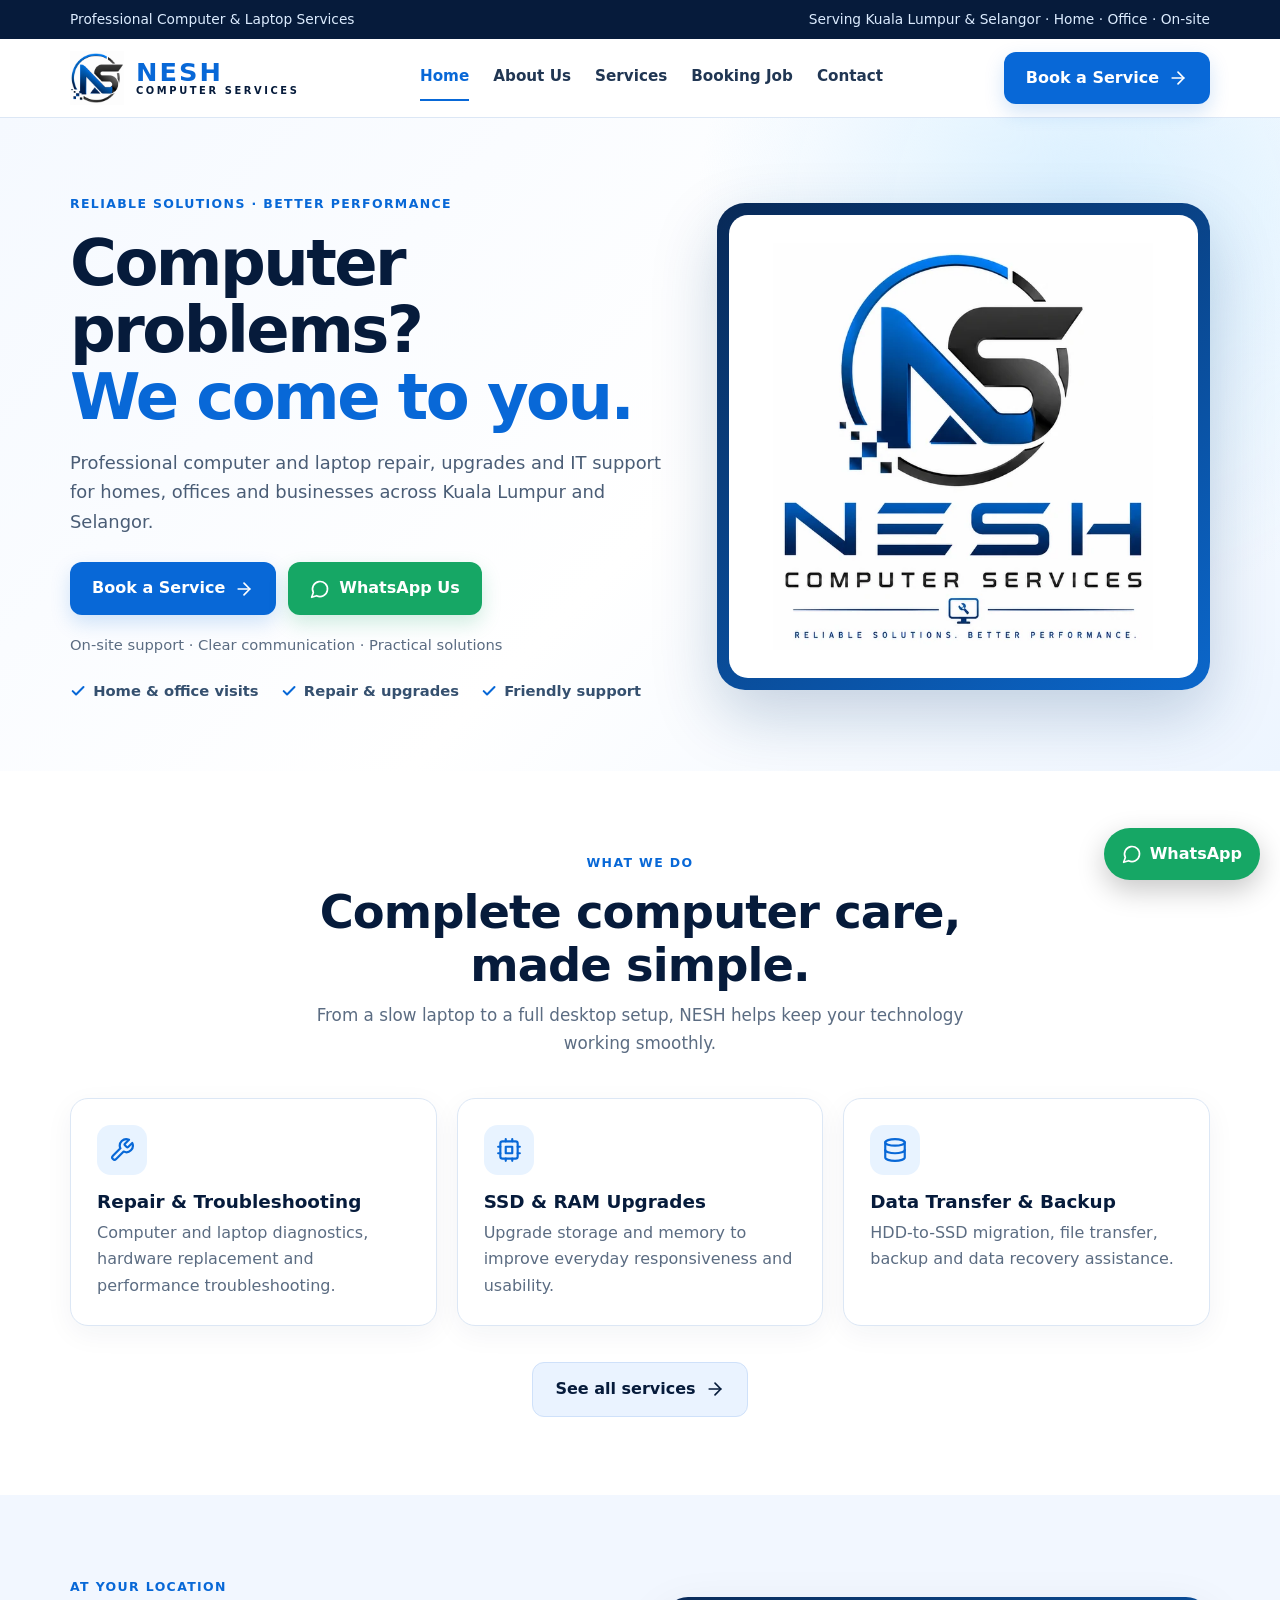
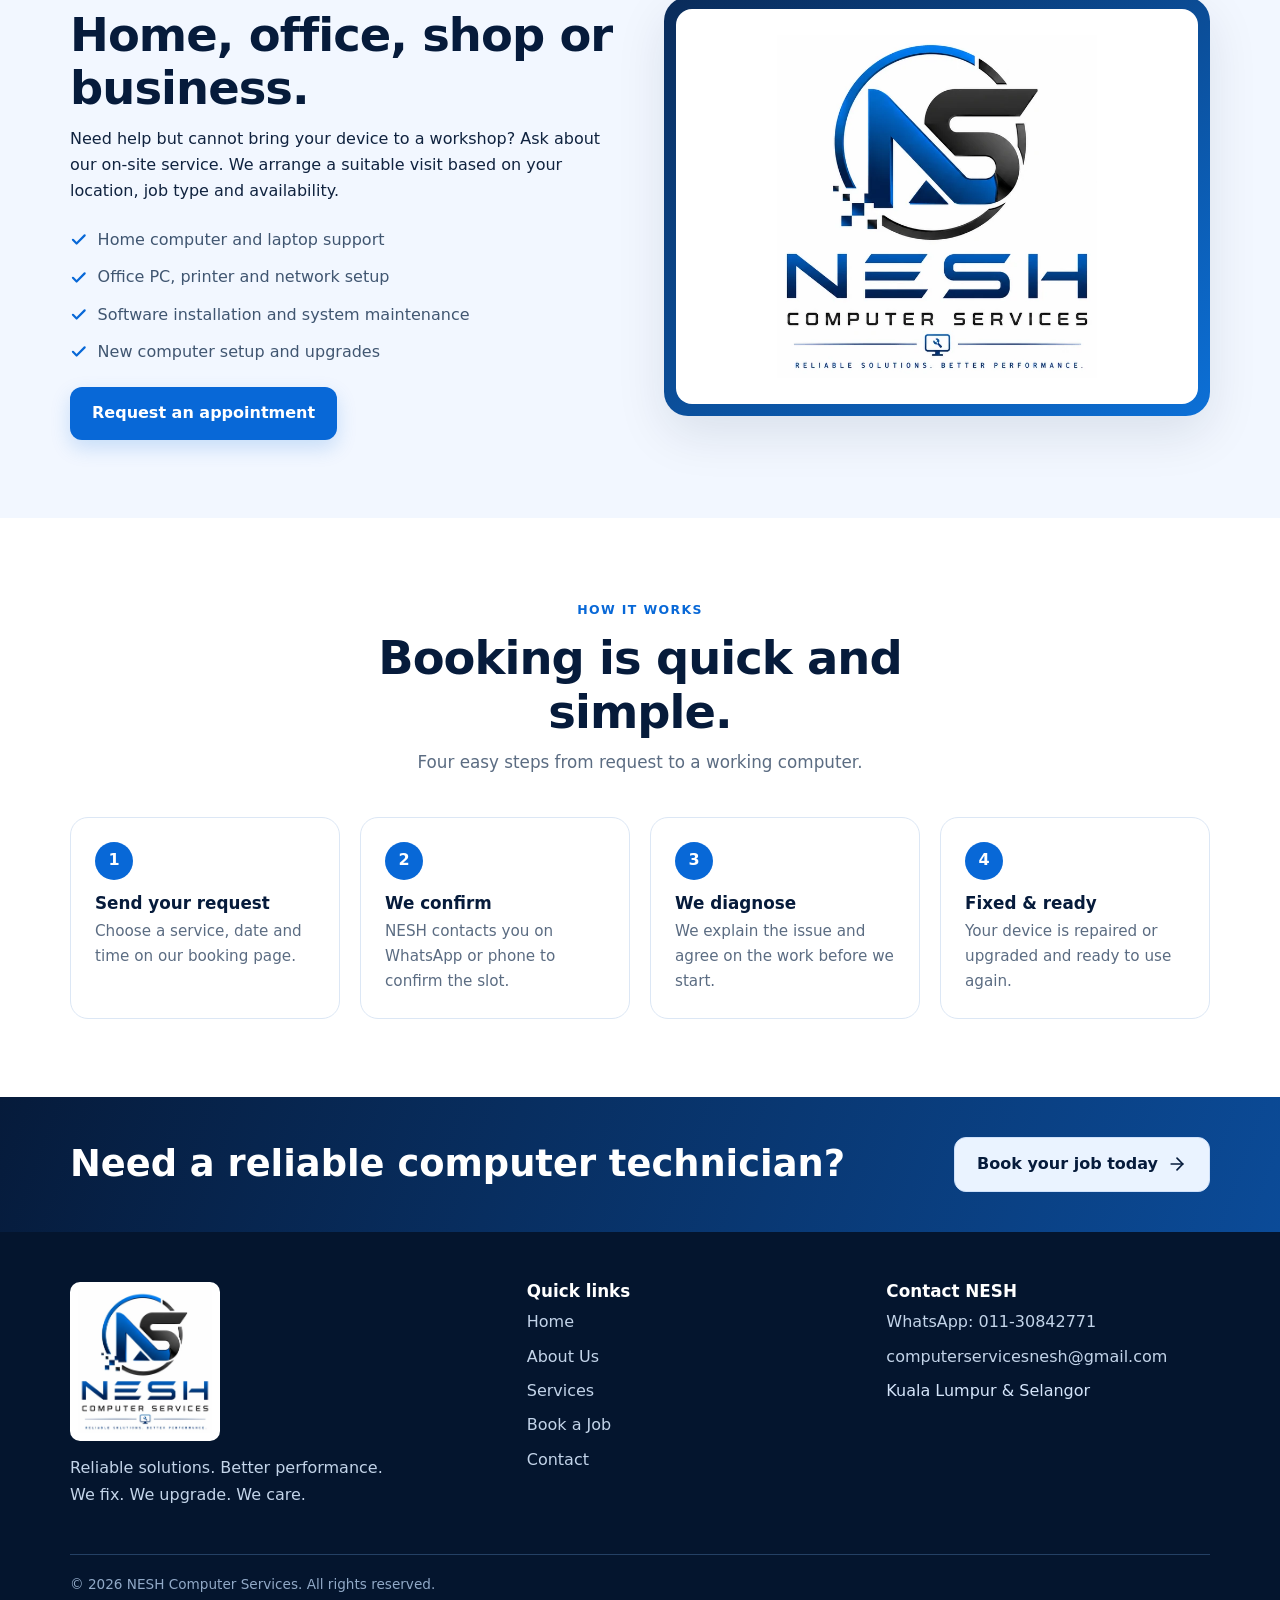
<file: index.html>
<!doctype html>
<html lang="en">
<head>
<meta charset="utf-8">
<meta name="viewport" content="width=device-width, initial-scale=1">
<title>NESH Computer Services | Computer & Laptop Repair in Kuala Lumpur & Selangor</title>
<meta name="description" content="NESH Computer Services — professional computer and laptop repair, SSD and RAM upgrades, data transfer and on-site IT support in Kuala Lumpur and Selangor.">
<meta name="theme-color" content="#061b3b">
<meta property="og:type" content="website">
<meta property="og:title" content="NESH Computer Services">
<meta property="og:description" content="Computer and laptop repair, upgrades and on-site IT support in Kuala Lumpur & Selangor.">
<link rel="icon" type="image/png" sizes="32x32" href="favicon-32.png">
<link rel="icon" type="image/png" sizes="128x128" href="favicon.png">
<link rel="apple-touch-icon" href="apple-touch-icon.png">
<link rel="stylesheet" href="styles.css">
</head>
<body>
<a class="skip" href="#main">Skip to content</a>
<div class="topbar"><div class="container"><span>Professional Computer &amp; Laptop Services</span><span>Serving Kuala Lumpur &amp; Selangor · Home · Office · On-site</span></div></div>
<header class="header"><div class="container nav">
<a class="brand" href="index.html" aria-label="NESH Computer Services — home"><img src="nesh-mark.png" alt="" width="54" height="54"><span class="brand-text"><span class="brand-name">NESH</span><span class="brand-sub">Computer Services</span></span></a>
<button class="menu-btn" type="button" aria-label="Open navigation" aria-expanded="false" aria-controls="site-nav"><svg class="i" aria-hidden="true"><use href="icons.svg#menu"/></svg></button>
<nav class="navlinks" id="site-nav" aria-label="Main navigation"><a class="active" href="index.html" aria-current="page">Home</a><a href="about.html">About Us</a><a href="services.html">Services</a><a href="booking.html">Booking Job</a><a href="contact.html">Contact</a></nav>
<a class="nav-cta" href="booking.html">Book a Service <svg class="i" aria-hidden="true"><use href="icons.svg#arrow"/></svg></a>
</div></header>

<main id="main">
<section class="hero"><div class="container hero-grid">
<div>
<span class="eyebrow">Reliable solutions · Better performance</span>
<h1>Computer problems?<br><span>We come to you.</span></h1>
<p class="lead">Professional computer and laptop repair, upgrades and IT support for homes, offices and businesses across Kuala Lumpur and Selangor.</p>
<div class="hero-actions">
<a class="btn" href="booking.html">Book a Service <svg class="i" aria-hidden="true"><use href="icons.svg#arrow"/></svg></a>
<a class="btn whatsapp" href="https://wa.me/601130842771?text=Hi%20NESH%20Computer%20Services%2C%20I%20would%20like%20to%20enquire%20about%20a%20computer%20or%20laptop%20service." target="_blank" rel="noopener"><svg class="i" aria-hidden="true"><use href="icons.svg#chat"/></svg> WhatsApp Us</a>
</div>
<p class="hero-note">On-site support · Clear communication · Practical solutions</p>
<div class="trust-row"><span><svg class="i" aria-hidden="true"><use href="icons.svg#check"/></svg>Home &amp; office visits</span><span><svg class="i" aria-hidden="true"><use href="icons.svg#check"/></svg>Repair &amp; upgrades</span><span><svg class="i" aria-hidden="true"><use href="icons.svg#check"/></svg>Friendly support</span></div>
</div>
<div class="hero-visual"><div class="logo-stage"><img src="nesh-logo.webp" alt="NESH Computer Services — Reliable solutions. Better performance." width="597" height="640"></div></div>
</div></section>

<section class="section"><div class="container">
<div class="section-head"><span class="eyebrow">What we do</span><h2>Complete computer care, made simple.</h2><p>From a slow laptop to a full desktop setup, NESH helps keep your technology working smoothly.</p></div>
<div class="cards">
<div class="card"><div class="card-icon"><svg class="i" aria-hidden="true"><use href="icons.svg#wrench"/></svg></div><h3>Repair &amp; Troubleshooting</h3><p>Computer and laptop diagnostics, hardware replacement and performance troubleshooting.</p></div>
<div class="card"><div class="card-icon"><svg class="i" aria-hidden="true"><use href="icons.svg#cpu"/></svg></div><h3>SSD &amp; RAM Upgrades</h3><p>Upgrade storage and memory to improve everyday responsiveness and usability.</p></div>
<div class="card"><div class="card-icon"><svg class="i" aria-hidden="true"><use href="icons.svg#database"/></svg></div><h3>Data Transfer &amp; Backup</h3><p>HDD-to-SSD migration, file transfer, backup and data recovery assistance.</p></div>
</div>
<div class="center"><a class="btn secondary" href="services.html">See all services <svg class="i" aria-hidden="true"><use href="icons.svg#arrow"/></svg></a></div>
</div></section>

<section class="section soft"><div class="container split">
<div>
<span class="eyebrow">At your location</span>
<h2>Home, office, shop or business.</h2>
<p>Need help but cannot bring your device to a workshop? Ask about our on-site service. We arrange a suitable visit based on your location, job type and availability.</p>
<ul class="feature-list">
<li><svg class="i" aria-hidden="true"><use href="icons.svg#check"/></svg>Home computer and laptop support</li>
<li><svg class="i" aria-hidden="true"><use href="icons.svg#check"/></svg>Office PC, printer and network setup</li>
<li><svg class="i" aria-hidden="true"><use href="icons.svg#check"/></svg>Software installation and system maintenance</li>
<li><svg class="i" aria-hidden="true"><use href="icons.svg#check"/></svg>New computer setup and upgrades</li>
</ul>
<a class="btn" href="booking.html">Request an appointment</a>
</div>
<div class="photo-panel"><div class="logo-stage"><img src="nesh-logo.webp" alt="NESH Computer Services brand" width="597" height="640" loading="lazy"></div></div>
</div></section>

<section class="section"><div class="container">
<div class="section-head"><span class="eyebrow">How it works</span><h2>Booking is quick and simple.</h2><p>Four easy steps from request to a working computer.</p></div>
<div class="steps">
<div class="step"><h3>Send your request</h3><p>Choose a service, date and time on our booking page.</p></div>
<div class="step"><h3>We confirm</h3><p>NESH contacts you on WhatsApp or phone to confirm the slot.</p></div>
<div class="step"><h3>We diagnose</h3><p>We explain the issue and agree on the work before we start.</p></div>
<div class="step"><h3>Fixed &amp; ready</h3><p>Your device is repaired or upgraded and ready to use again.</p></div>
</div>
</div></section>

<section class="band"><div class="container band-inner"><h2>Need a reliable computer technician?</h2><a class="btn secondary" href="booking.html">Book your job today <svg class="i" aria-hidden="true"><use href="icons.svg#arrow"/></svg></a></div></section>
</main>

<footer class="footer"><div class="container"><div class="footer-grid">
<div><img class="footer-logo" src="nesh-logo.webp" alt="NESH Computer Services" width="150" height="161" loading="lazy"><p>Reliable solutions. Better performance.<br>We fix. We upgrade. We care.</p></div>
<div><h3>Quick links</h3><div class="footer-links"><a href="index.html">Home</a><a href="about.html">About Us</a><a href="services.html">Services</a><a href="booking.html">Book a Job</a><a href="contact.html">Contact</a></div></div>
<div><h3>Contact NESH</h3><div class="footer-links"><a href="https://wa.me/601130842771" target="_blank" rel="noopener">WhatsApp: 011-30842771</a><a href="mailto:computerservicesnesh@gmail.com">computerservicesnesh@gmail.com</a><span>Kuala Lumpur &amp; Selangor</span></div></div>
</div><div class="copyright">© <span id="year">2026</span> NESH Computer Services. All rights reserved.</div></div></footer>
<a class="whatsapp-float" href="https://wa.me/601130842771?text=Hi%20NESH%20Computer%20Services" target="_blank" rel="noopener" aria-label="Chat with NESH on WhatsApp"><svg class="i" aria-hidden="true"><use href="icons.svg#chat"/></svg> WhatsApp</a>
<script src="script.js" defer></script>
</body>
</html>
</file>
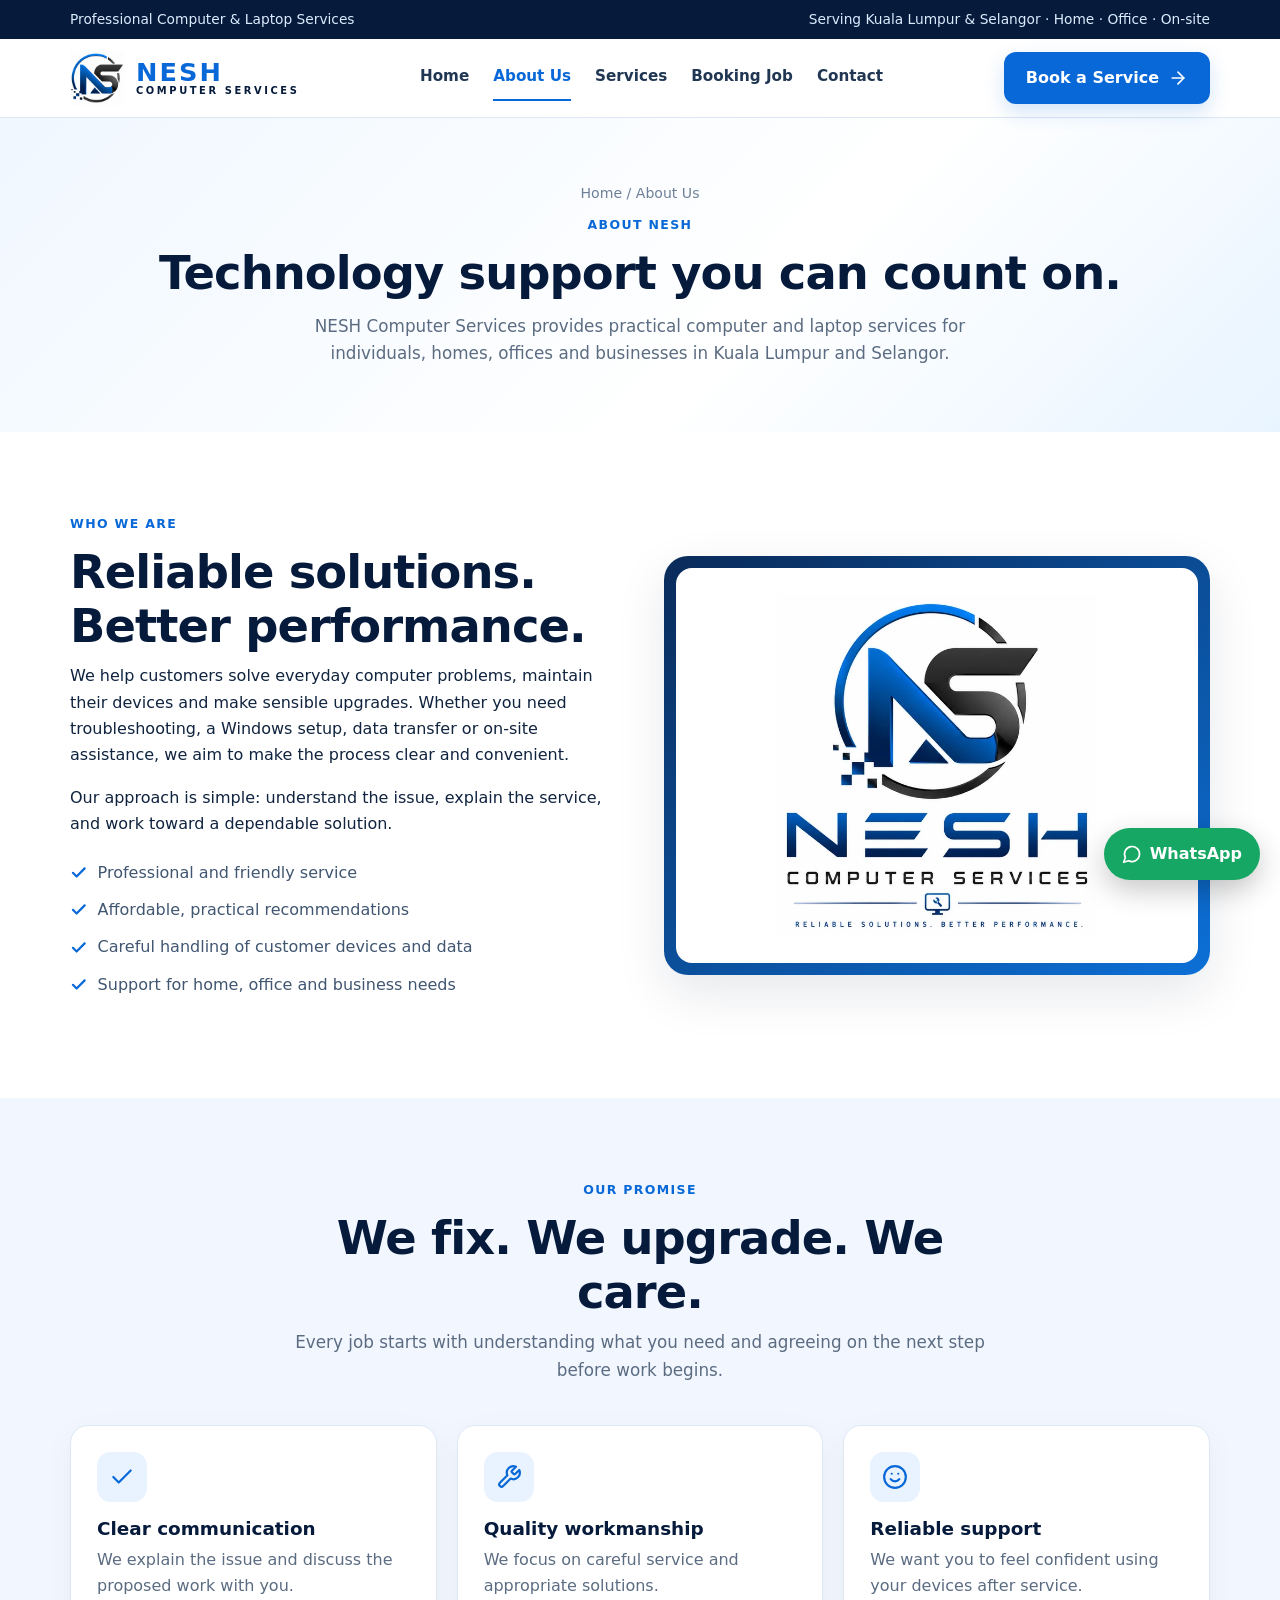
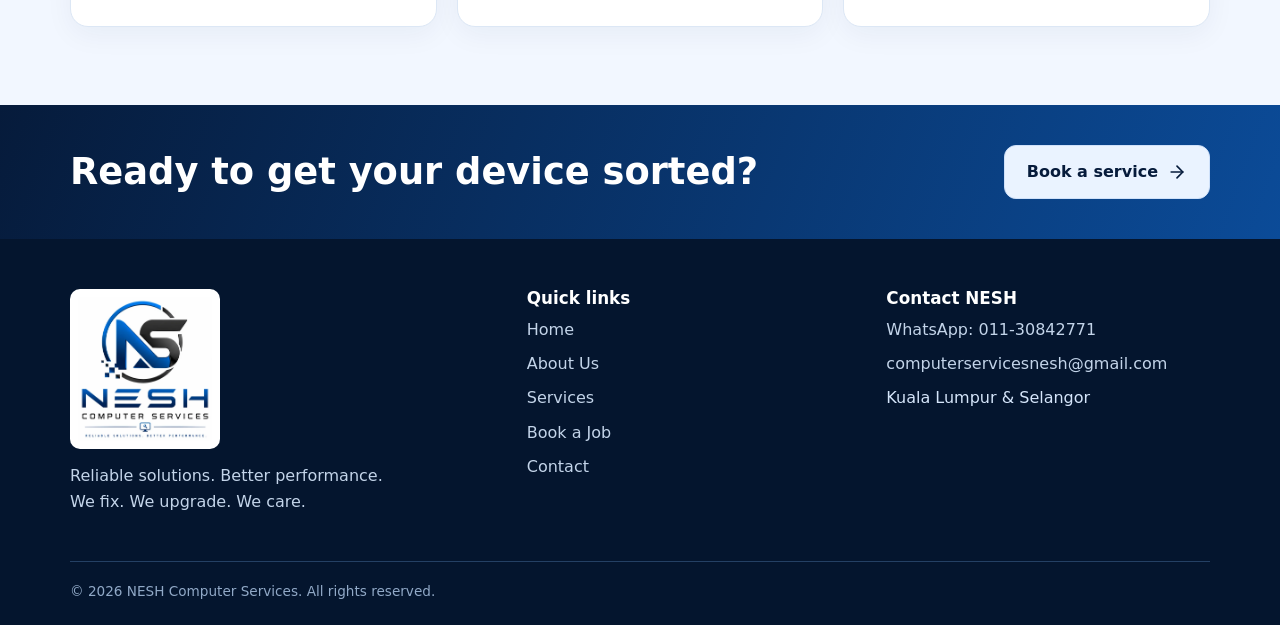
<file: about.html>
<!doctype html>
<html lang="en">
<head>
<meta charset="utf-8">
<meta name="viewport" content="width=device-width, initial-scale=1">
<title>About Us | NESH Computer Services</title>
<meta name="description" content="About NESH Computer Services — practical computer and laptop services for homes, offices and businesses in Kuala Lumpur and Selangor.">
<meta name="theme-color" content="#061b3b">
<meta property="og:type" content="website">
<meta property="og:title" content="About Us | NESH Computer Services">
<meta property="og:description" content="Reliable solutions. Better performance. We fix. We upgrade. We care.">
<link rel="icon" type="image/png" sizes="32x32" href="favicon-32.png">
<link rel="icon" type="image/png" sizes="128x128" href="favicon.png">
<link rel="apple-touch-icon" href="apple-touch-icon.png">
<link rel="stylesheet" href="styles.css">
</head>
<body>
<a class="skip" href="#main">Skip to content</a>
<div class="topbar"><div class="container"><span>Professional Computer &amp; Laptop Services</span><span>Serving Kuala Lumpur &amp; Selangor · Home · Office · On-site</span></div></div>
<header class="header"><div class="container nav">
<a class="brand" href="index.html" aria-label="NESH Computer Services — home"><img src="nesh-mark.png" alt="" width="54" height="54"><span class="brand-text"><span class="brand-name">NESH</span><span class="brand-sub">Computer Services</span></span></a>
<button class="menu-btn" type="button" aria-label="Open navigation" aria-expanded="false" aria-controls="site-nav"><svg class="i" aria-hidden="true"><use href="icons.svg#menu"/></svg></button>
<nav class="navlinks" id="site-nav" aria-label="Main navigation"><a href="index.html">Home</a><a class="active" href="about.html" aria-current="page">About Us</a><a href="services.html">Services</a><a href="booking.html">Booking Job</a><a href="contact.html">Contact</a></nav>
<a class="nav-cta" href="booking.html">Book a Service <svg class="i" aria-hidden="true"><use href="icons.svg#arrow"/></svg></a>
</div></header>

<main id="main">
<section class="page-hero"><div class="container"><div class="breadcrumbs"><a href="index.html">Home</a> / About Us</div><span class="eyebrow">About NESH</span><h1>Technology support you can count on.</h1><p>NESH Computer Services provides practical computer and laptop services for individuals, homes, offices and businesses in Kuala Lumpur and Selangor.</p></div></section>

<section class="section"><div class="container split">
<div>
<span class="eyebrow">Who we are</span>
<h2>Reliable solutions. Better performance.</h2>
<p>We help customers solve everyday computer problems, maintain their devices and make sensible upgrades. Whether you need troubleshooting, a Windows setup, data transfer or on-site assistance, we aim to make the process clear and convenient.</p>
<p>Our approach is simple: understand the issue, explain the service, and work toward a dependable solution.</p>
<ul class="feature-list">
<li><svg class="i" aria-hidden="true"><use href="icons.svg#check"/></svg>Professional and friendly service</li>
<li><svg class="i" aria-hidden="true"><use href="icons.svg#check"/></svg>Affordable, practical recommendations</li>
<li><svg class="i" aria-hidden="true"><use href="icons.svg#check"/></svg>Careful handling of customer devices and data</li>
<li><svg class="i" aria-hidden="true"><use href="icons.svg#check"/></svg>Support for home, office and business needs</li>
</ul>
</div>
<div class="photo-panel"><div class="logo-stage"><img src="nesh-logo.webp" alt="NESH Computer Services logo" width="597" height="640"></div></div>
</div></section>

<section class="section soft"><div class="container">
<div class="section-head"><span class="eyebrow">Our promise</span><h2>We fix. We upgrade. We care.</h2><p>Every job starts with understanding what you need and agreeing on the next step before work begins.</p></div>
<div class="cards">
<div class="card"><div class="card-icon"><svg class="i" aria-hidden="true"><use href="icons.svg#check"/></svg></div><h3>Clear communication</h3><p>We explain the issue and discuss the proposed work with you.</p></div>
<div class="card"><div class="card-icon"><svg class="i" aria-hidden="true"><use href="icons.svg#wrench"/></svg></div><h3>Quality workmanship</h3><p>We focus on careful service and appropriate solutions.</p></div>
<div class="card"><div class="card-icon"><svg class="i" aria-hidden="true"><use href="icons.svg#smile"/></svg></div><h3>Reliable support</h3><p>We want you to feel confident using your devices after service.</p></div>
</div>
</div></section>

<section class="band"><div class="container band-inner"><h2>Ready to get your device sorted?</h2><a class="btn secondary" href="booking.html">Book a service <svg class="i" aria-hidden="true"><use href="icons.svg#arrow"/></svg></a></div></section>
</main>

<footer class="footer"><div class="container"><div class="footer-grid">
<div><img class="footer-logo" src="nesh-logo.webp" alt="NESH Computer Services" width="150" height="161" loading="lazy"><p>Reliable solutions. Better performance.<br>We fix. We upgrade. We care.</p></div>
<div><h3>Quick links</h3><div class="footer-links"><a href="index.html">Home</a><a href="about.html">About Us</a><a href="services.html">Services</a><a href="booking.html">Book a Job</a><a href="contact.html">Contact</a></div></div>
<div><h3>Contact NESH</h3><div class="footer-links"><a href="https://wa.me/601130842771" target="_blank" rel="noopener">WhatsApp: 011-30842771</a><a href="mailto:computerservicesnesh@gmail.com">computerservicesnesh@gmail.com</a><span>Kuala Lumpur &amp; Selangor</span></div></div>
</div><div class="copyright">© <span id="year">2026</span> NESH Computer Services. All rights reserved.</div></div></footer>
<a class="whatsapp-float" href="https://wa.me/601130842771?text=Hi%20NESH%20Computer%20Services" target="_blank" rel="noopener" aria-label="Chat with NESH on WhatsApp"><svg class="i" aria-hidden="true"><use href="icons.svg#chat"/></svg> WhatsApp</a>
<script src="script.js" defer></script>
</body>
</html>
</file>
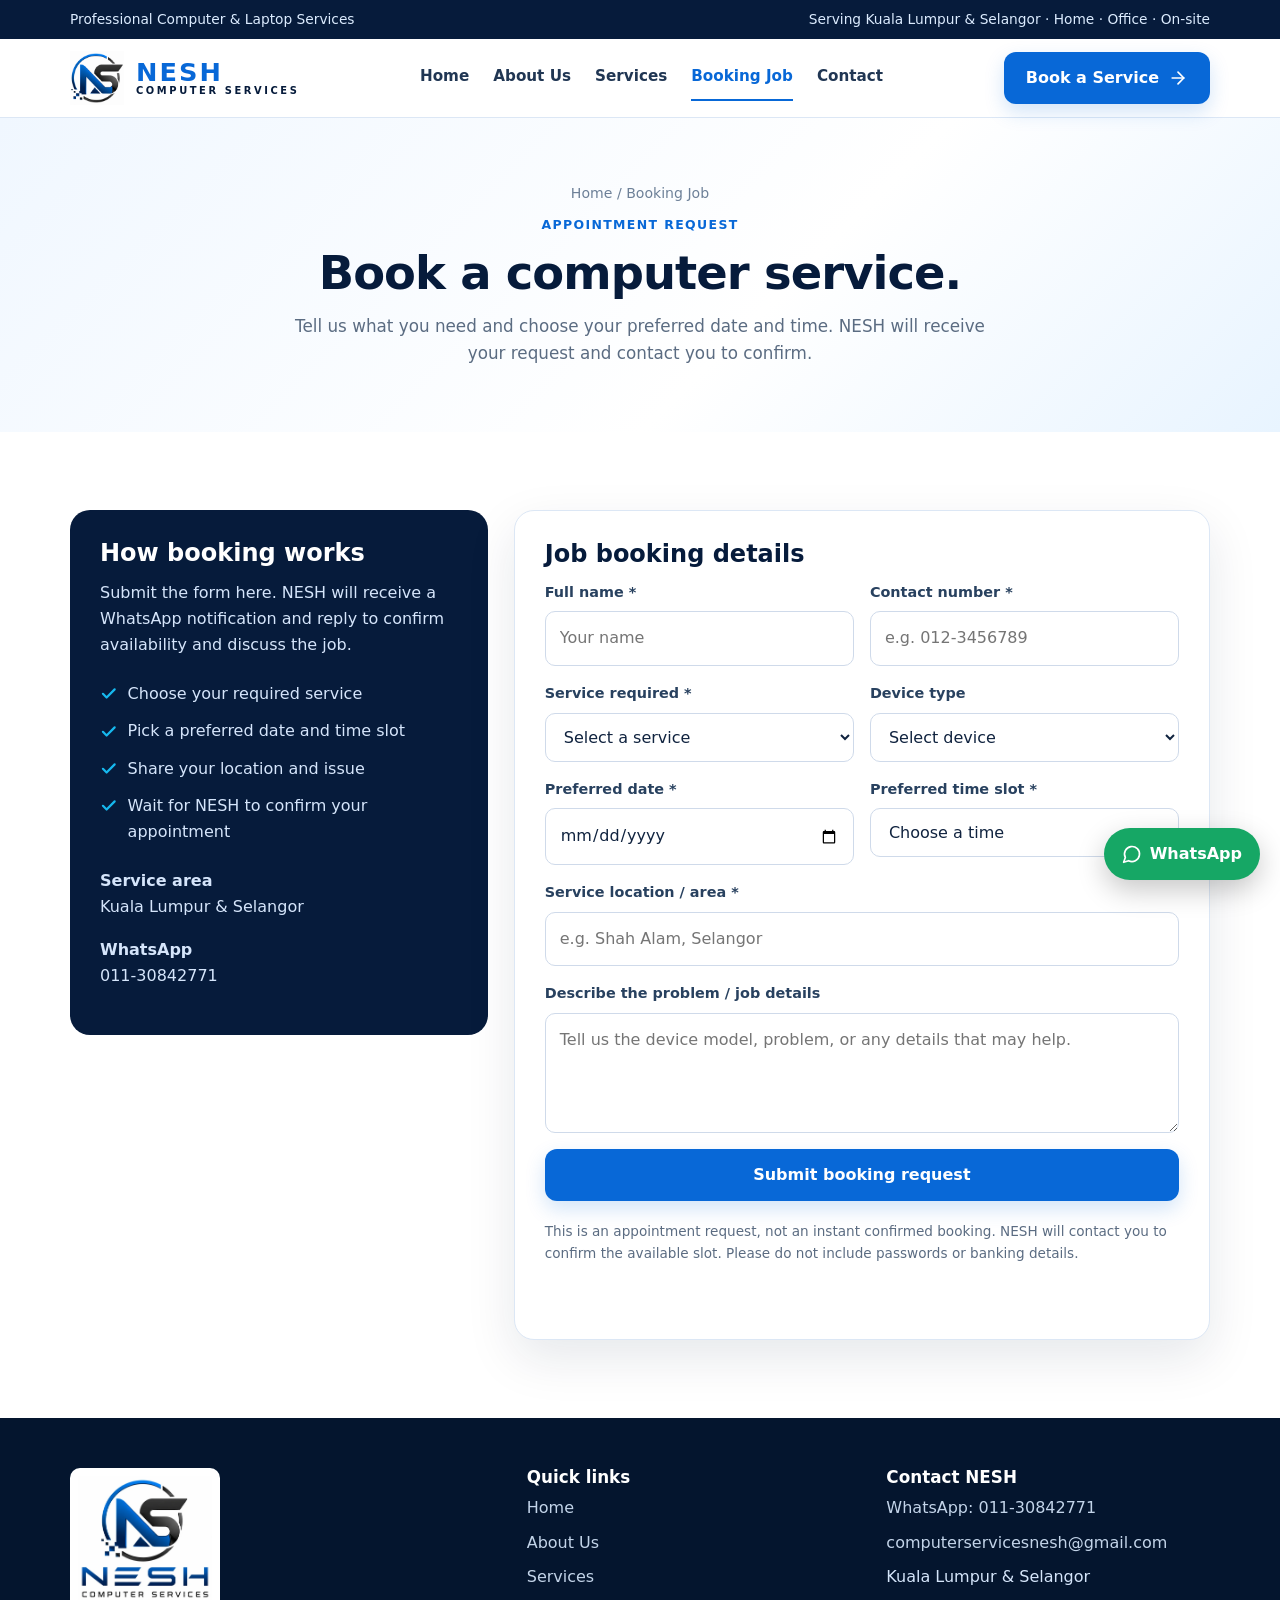
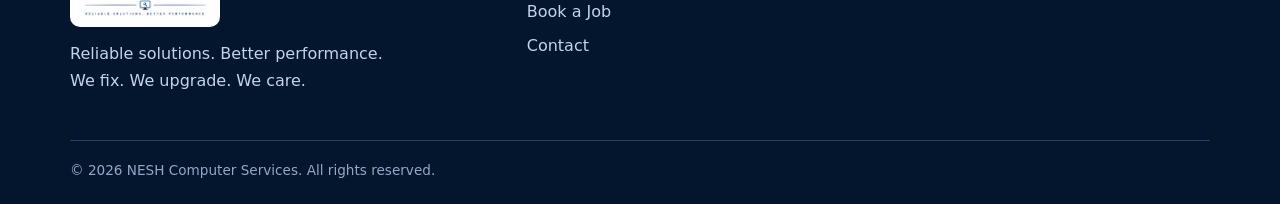
<file: booking.html>
<!doctype html>
<html lang="en">
<head>
<meta charset="utf-8">
<meta name="viewport" content="width=device-width, initial-scale=1">
<title>Booking Job | NESH Computer Services</title>
<meta name="description" content="Request a computer or laptop service with NESH Computer Services. Choose your service, preferred date and time, and we will contact you to confirm.">
<meta name="theme-color" content="#061b3b">
<meta property="og:type" content="website">
<meta property="og:title" content="Book a Service | NESH Computer Services">
<meta property="og:description" content="Request an appointment for computer repair, upgrades or on-site IT support.">
<link rel="icon" type="image/png" sizes="32x32" href="favicon-32.png">
<link rel="icon" type="image/png" sizes="128x128" href="favicon.png">
<link rel="apple-touch-icon" href="apple-touch-icon.png">
<link rel="stylesheet" href="styles.css">
</head>
<body>
<a class="skip" href="#main">Skip to content</a>
<div class="topbar"><div class="container"><span>Professional Computer &amp; Laptop Services</span><span>Serving Kuala Lumpur &amp; Selangor · Home · Office · On-site</span></div></div>
<header class="header"><div class="container nav">
<a class="brand" href="index.html" aria-label="NESH Computer Services — home"><img src="nesh-mark.png" alt="" width="54" height="54"><span class="brand-text"><span class="brand-name">NESH</span><span class="brand-sub">Computer Services</span></span></a>
<button class="menu-btn" type="button" aria-label="Open navigation" aria-expanded="false" aria-controls="site-nav"><svg class="i" aria-hidden="true"><use href="icons.svg#menu"/></svg></button>
<nav class="navlinks" id="site-nav" aria-label="Main navigation"><a href="index.html">Home</a><a href="about.html">About Us</a><a href="services.html">Services</a><a class="active" href="booking.html" aria-current="page">Booking Job</a><a href="contact.html">Contact</a></nav>
<a class="nav-cta" href="booking.html">Book a Service <svg class="i" aria-hidden="true"><use href="icons.svg#arrow"/></svg></a>
</div></header>

<main id="main">
<section class="page-hero"><div class="container"><div class="breadcrumbs"><a href="index.html">Home</a> / Booking Job</div><span class="eyebrow">Appointment request</span><h1>Book a computer service.</h1><p>Tell us what you need and choose your preferred date and time. NESH will receive your request and contact you to confirm.</p></div></section>

<section class="section"><div class="container form-wrap">
<aside class="info-panel">
<h2>How booking works</h2>
<p>Submit the form here. NESH will receive a WhatsApp notification and reply to confirm availability and discuss the job.</p>
<ul class="feature-list">
<li><svg class="i" aria-hidden="true"><use href="icons.svg#check"/></svg>Choose your required service</li>
<li><svg class="i" aria-hidden="true"><use href="icons.svg#check"/></svg>Pick a preferred date and time slot</li>
<li><svg class="i" aria-hidden="true"><use href="icons.svg#check"/></svg>Share your location and issue</li>
<li><svg class="i" aria-hidden="true"><use href="icons.svg#check"/></svg>Wait for NESH to confirm your appointment</li>
</ul>
<p><strong>Service area</strong><br>Kuala Lumpur &amp; Selangor</p>
<p><strong>WhatsApp</strong><br>011-30842771</p>
</aside>

<div class="form-card">
<h2>Job booking details</h2>
<form id="booking-form">
<div class="form-grid">
<div class="field"><label for="name">Full name *</label><input id="name" name="name" maxlength="80" required autocomplete="name" placeholder="Your name"></div>
<div class="field"><label for="phone">Contact number *</label><input id="phone" name="phone" type="tel" inputmode="tel" maxlength="30" required autocomplete="tel" placeholder="e.g. 012-3456789"></div>
<div class="field"><label for="service">Service required *</label>
<select id="service" name="service" required>
<option value="">Select a service</option>
<option>Computer / Laptop Repair</option>
<option>HDD to SSD Data Transfer</option>
<option>SSD / RAM Upgrade</option>
<option>Windows / Software Installation</option>
<option>Virus / Malware Removal</option>
<option>PC Cleaning / Maintenance</option>
<option>Wi-Fi / Network Setup</option>
<option>Printer Setup</option>
<option>Data Backup / Recovery</option>
<option>Custom PC Build</option>
<option>On-site IT Support</option>
<option>Other / Not sure</option>
</select></div>
<div class="field"><label for="device">Device type</label>
<select id="device" name="device">
<option value="">Select device</option>
<option>Laptop</option>
<option>Desktop PC</option>
<option>Printer / Network</option>
<option>Other</option>
</select></div>
<div class="field"><label for="booking-date">Preferred date *</label><input id="booking-date" name="date" type="date" required></div>
<div class="field"><label for="slot">Preferred time slot *</label>
<select id="slot" name="slot" required>
<option value="">Choose a time</option>
<option>9:00 AM – 11:00 AM</option>
<option>11:00 AM – 1:00 PM</option>
<option>1:00 PM – 3:00 PM</option>
<option>3:00 PM – 5:00 PM</option>
<option>5:00 PM – 7:00 PM</option>
</select></div>
<div class="field full"><label for="location">Service location / area *</label><input id="location" name="location" maxlength="100" required placeholder="e.g. Shah Alam, Selangor"></div>
<div class="field full"><label for="details">Describe the problem / job details</label><textarea id="details" name="details" maxlength="300" placeholder="Tell us the device model, problem, or any details that may help."></textarea></div>
<div class="hp" aria-hidden="true"><label for="website">Leave this field empty</label><input id="website" name="website" type="text" tabindex="-1" autocomplete="off"></div>
<div class="field full">
<button class="btn" type="submit">Submit booking request</button>
<p class="hint">This is an appointment request, not an instant confirmed booking. NESH will contact you to confirm the available slot. Please do not include passwords or banking details.</p>
<p class="form-status" id="form-status" role="status" aria-live="polite"></p>
<div class="fallback" id="wa-fallback"><a class="btn whatsapp" href="https://wa.me/601130842771" target="_blank" rel="noopener"><svg class="i" aria-hidden="true"><use href="icons.svg#chat"/></svg> Send via WhatsApp instead</a></div>
</div>
</div>
</form>
</div>
</div></section>
</main>

<footer class="footer"><div class="container"><div class="footer-grid">
<div><img class="footer-logo" src="nesh-logo.webp" alt="NESH Computer Services" width="150" height="161" loading="lazy"><p>Reliable solutions. Better performance.<br>We fix. We upgrade. We care.</p></div>
<div><h3>Quick links</h3><div class="footer-links"><a href="index.html">Home</a><a href="about.html">About Us</a><a href="services.html">Services</a><a href="booking.html">Book a Job</a><a href="contact.html">Contact</a></div></div>
<div><h3>Contact NESH</h3><div class="footer-links"><a href="https://wa.me/601130842771" target="_blank" rel="noopener">WhatsApp: 011-30842771</a><a href="mailto:computerservicesnesh@gmail.com">computerservicesnesh@gmail.com</a><span>Kuala Lumpur &amp; Selangor</span></div></div>
</div><div class="copyright">© <span id="year">2026</span> NESH Computer Services. All rights reserved.</div></div></footer>
<a class="whatsapp-float" href="https://wa.me/601130842771?text=Hi%20NESH%20Computer%20Services" target="_blank" rel="noopener" aria-label="Chat with NESH on WhatsApp"><svg class="i" aria-hidden="true"><use href="icons.svg#chat"/></svg> WhatsApp</a>
<script src="script.js" defer></script>
</body>
</html>
</file>
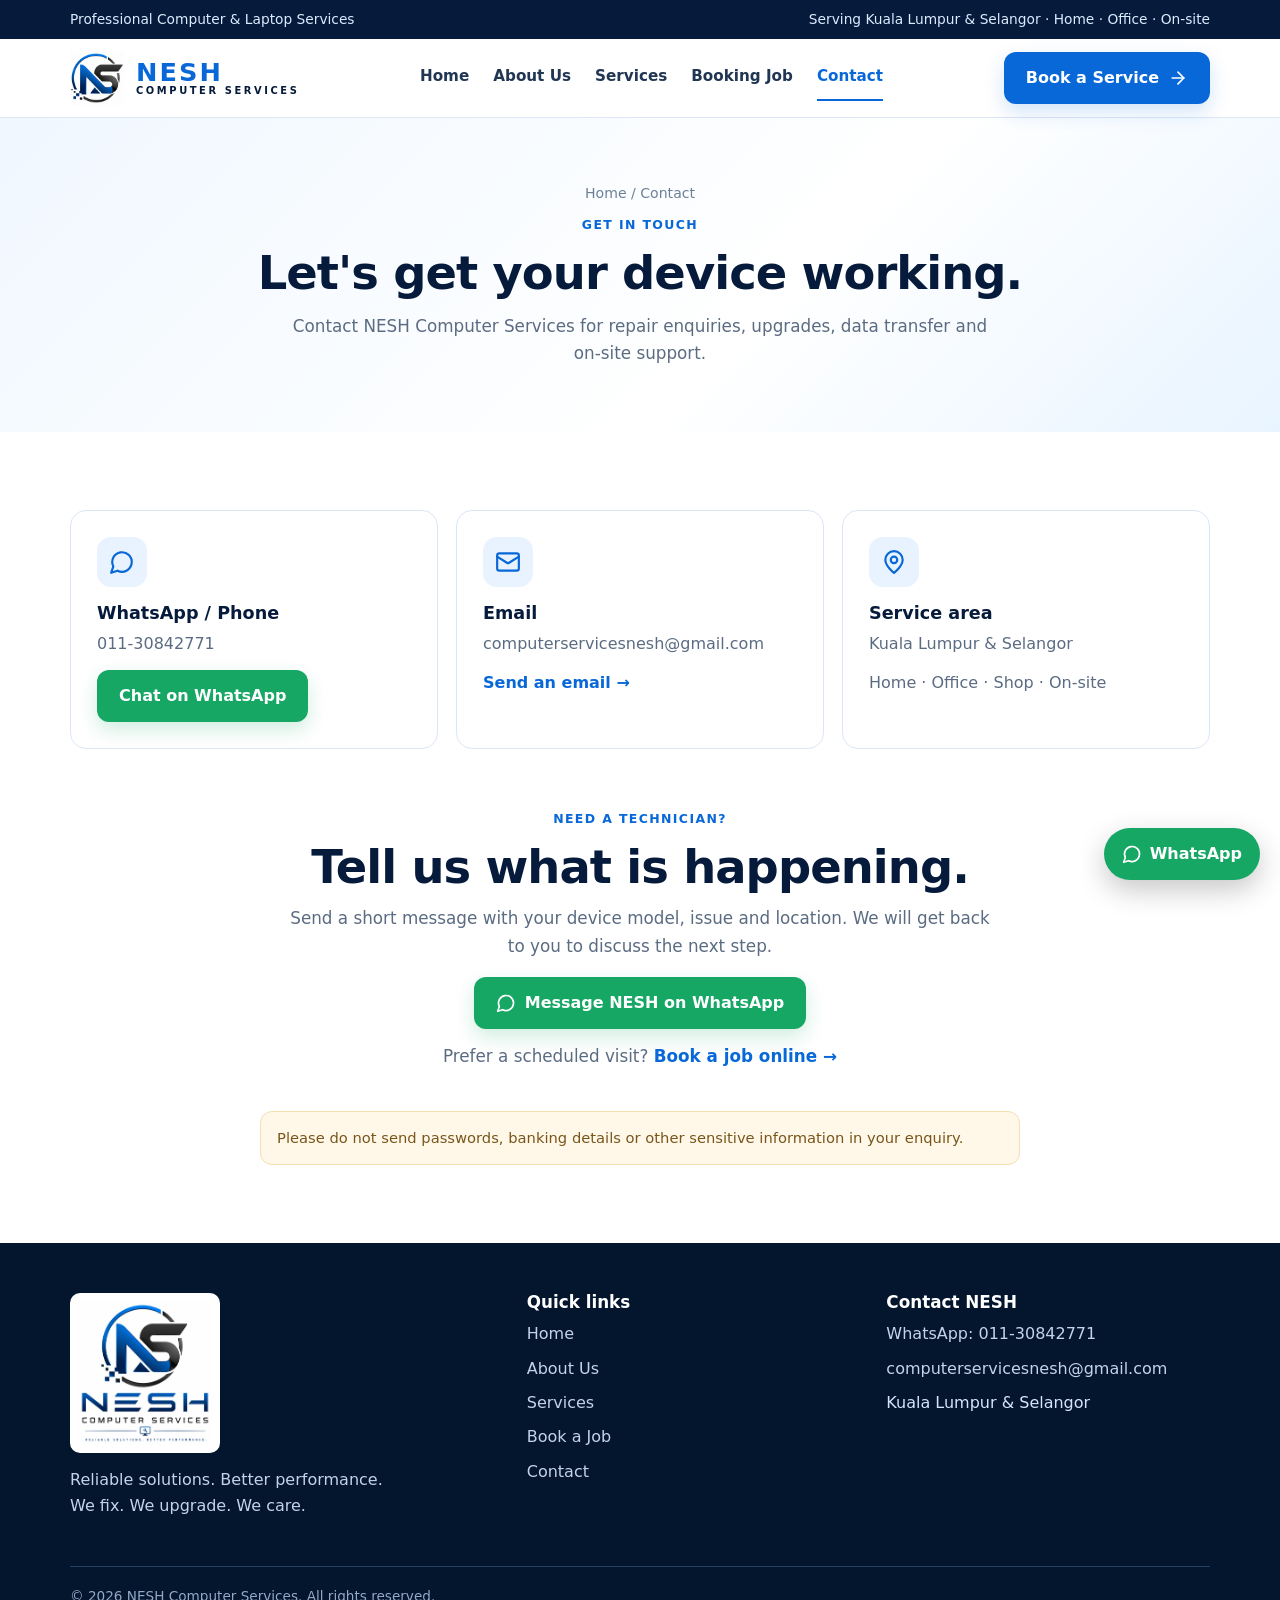
<file: contact.html>
<!doctype html>
<html lang="en">
<head>
<meta charset="utf-8">
<meta name="viewport" content="width=device-width, initial-scale=1">
<title>Contact | NESH Computer Services</title>
<meta name="description" content="Contact NESH Computer Services on WhatsApp 011-30842771 or by email for computer repair, upgrades, data transfer and on-site support in Kuala Lumpur and Selangor.">
<meta name="theme-color" content="#061b3b">
<meta property="og:type" content="website">
<meta property="og:title" content="Contact | NESH Computer Services">
<meta property="og:description" content="WhatsApp 011-30842771 · computerservicesnesh@gmail.com">
<link rel="icon" type="image/png" sizes="32x32" href="favicon-32.png">
<link rel="icon" type="image/png" sizes="128x128" href="favicon.png">
<link rel="apple-touch-icon" href="apple-touch-icon.png">
<link rel="stylesheet" href="styles.css">
</head>
<body>
<a class="skip" href="#main">Skip to content</a>
<div class="topbar"><div class="container"><span>Professional Computer &amp; Laptop Services</span><span>Serving Kuala Lumpur &amp; Selangor · Home · Office · On-site</span></div></div>
<header class="header"><div class="container nav">
<a class="brand" href="index.html" aria-label="NESH Computer Services — home"><img src="nesh-mark.png" alt="" width="54" height="54"><span class="brand-text"><span class="brand-name">NESH</span><span class="brand-sub">Computer Services</span></span></a>
<button class="menu-btn" type="button" aria-label="Open navigation" aria-expanded="false" aria-controls="site-nav"><svg class="i" aria-hidden="true"><use href="icons.svg#menu"/></svg></button>
<nav class="navlinks" id="site-nav" aria-label="Main navigation"><a href="index.html">Home</a><a href="about.html">About Us</a><a href="services.html">Services</a><a href="booking.html">Booking Job</a><a class="active" href="contact.html" aria-current="page">Contact</a></nav>
<a class="nav-cta" href="booking.html">Book a Service <svg class="i" aria-hidden="true"><use href="icons.svg#arrow"/></svg></a>
</div></header>

<main id="main">
<section class="page-hero"><div class="container"><div class="breadcrumbs"><a href="index.html">Home</a> / Contact</div><span class="eyebrow">Get in touch</span><h1>Let's get your device working.</h1><p>Contact NESH Computer Services for repair enquiries, upgrades, data transfer and on-site support.</p></div></section>

<section class="section"><div class="container">
<div class="contact-grid">
<div class="contact-card"><div class="card-icon"><svg class="i" aria-hidden="true"><use href="icons.svg#chat"/></svg></div><h3>WhatsApp / Phone</h3><p>011-30842771</p><a class="btn whatsapp" href="https://wa.me/601130842771" target="_blank" rel="noopener">Chat on WhatsApp</a></div>
<div class="contact-card"><div class="card-icon"><svg class="i" aria-hidden="true"><use href="icons.svg#mail"/></svg></div><h3>Email</h3><p>computerservicesnesh@gmail.com</p><a class="link" href="mailto:computerservicesnesh@gmail.com">Send an email →</a></div>
<div class="contact-card"><div class="card-icon"><svg class="i" aria-hidden="true"><use href="icons.svg#pin"/></svg></div><h3>Service area</h3><p>Kuala Lumpur &amp; Selangor</p><p>Home · Office · Shop · On-site</p></div>
</div>

<div class="section-head" style="margin-top:56px"><span class="eyebrow">Need a technician?</span><h2>Tell us what is happening.</h2><p>Send a short message with your device model, issue and location. We will get back to you to discuss the next step.</p>
<a class="btn whatsapp" href="https://wa.me/601130842771?text=Hi%20NESH%20Computer%20Services%2C%20I%20need%20help%20with%20my%20computer%2Flaptop.%20My%20location%20is%3A%20" target="_blank" rel="noopener"><svg class="i" aria-hidden="true"><use href="icons.svg#chat"/></svg> Message NESH on WhatsApp</a>
<p style="margin-top:14px">Prefer a scheduled visit? <a href="booking.html" style="color:var(--blue);font-weight:700">Book a job online →</a></p></div>

<div class="notice">Please do not send passwords, banking details or other sensitive information in your enquiry.</div>
</div></section>
</main>

<footer class="footer"><div class="container"><div class="footer-grid">
<div><img class="footer-logo" src="nesh-logo.webp" alt="NESH Computer Services" width="150" height="161" loading="lazy"><p>Reliable solutions. Better performance.<br>We fix. We upgrade. We care.</p></div>
<div><h3>Quick links</h3><div class="footer-links"><a href="index.html">Home</a><a href="about.html">About Us</a><a href="services.html">Services</a><a href="booking.html">Book a Job</a><a href="contact.html">Contact</a></div></div>
<div><h3>Contact NESH</h3><div class="footer-links"><a href="https://wa.me/601130842771" target="_blank" rel="noopener">WhatsApp: 011-30842771</a><a href="mailto:computerservicesnesh@gmail.com">computerservicesnesh@gmail.com</a><span>Kuala Lumpur &amp; Selangor</span></div></div>
</div><div class="copyright">© <span id="year">2026</span> NESH Computer Services. All rights reserved.</div></div></footer>
<a class="whatsapp-float" href="https://wa.me/601130842771?text=Hi%20NESH%20Computer%20Services" target="_blank" rel="noopener" aria-label="Chat with NESH on WhatsApp"><svg class="i" aria-hidden="true"><use href="icons.svg#chat"/></svg> WhatsApp</a>
<script src="script.js" defer></script>
</body>
</html>
</file>
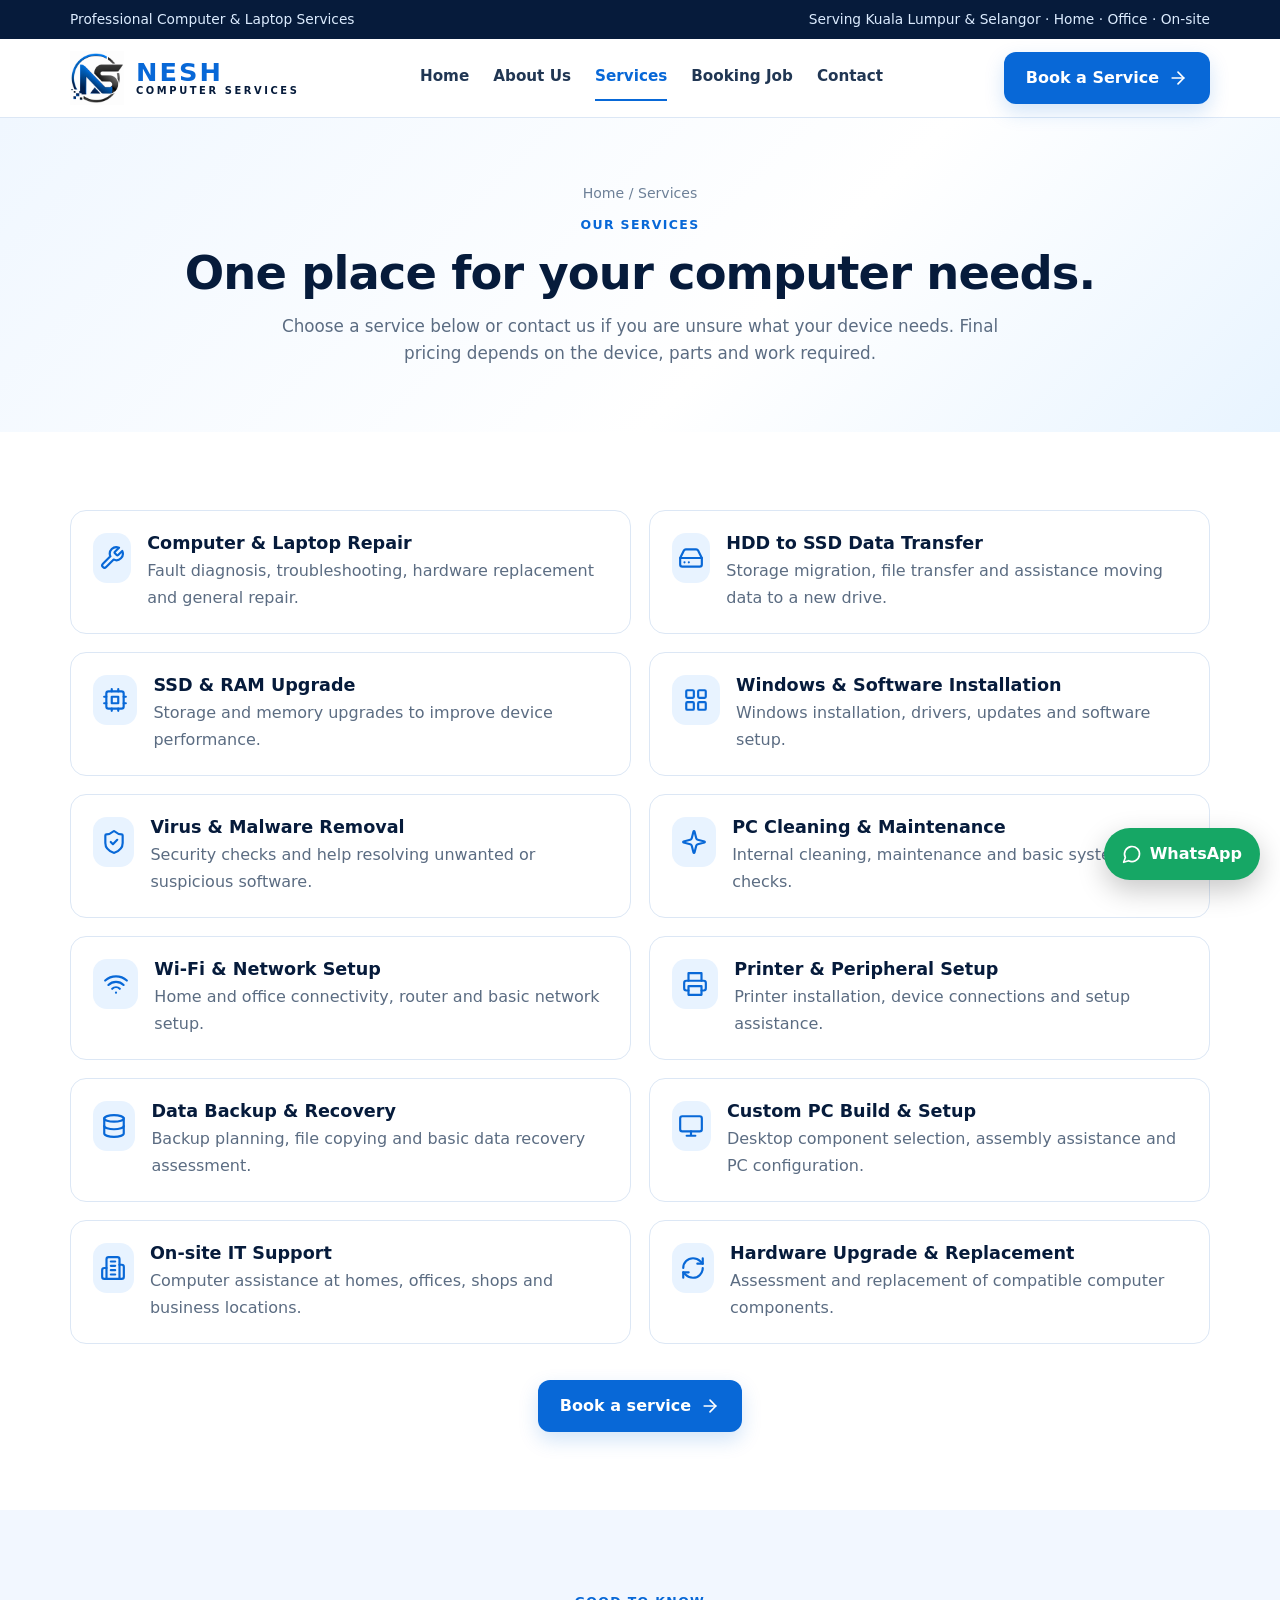
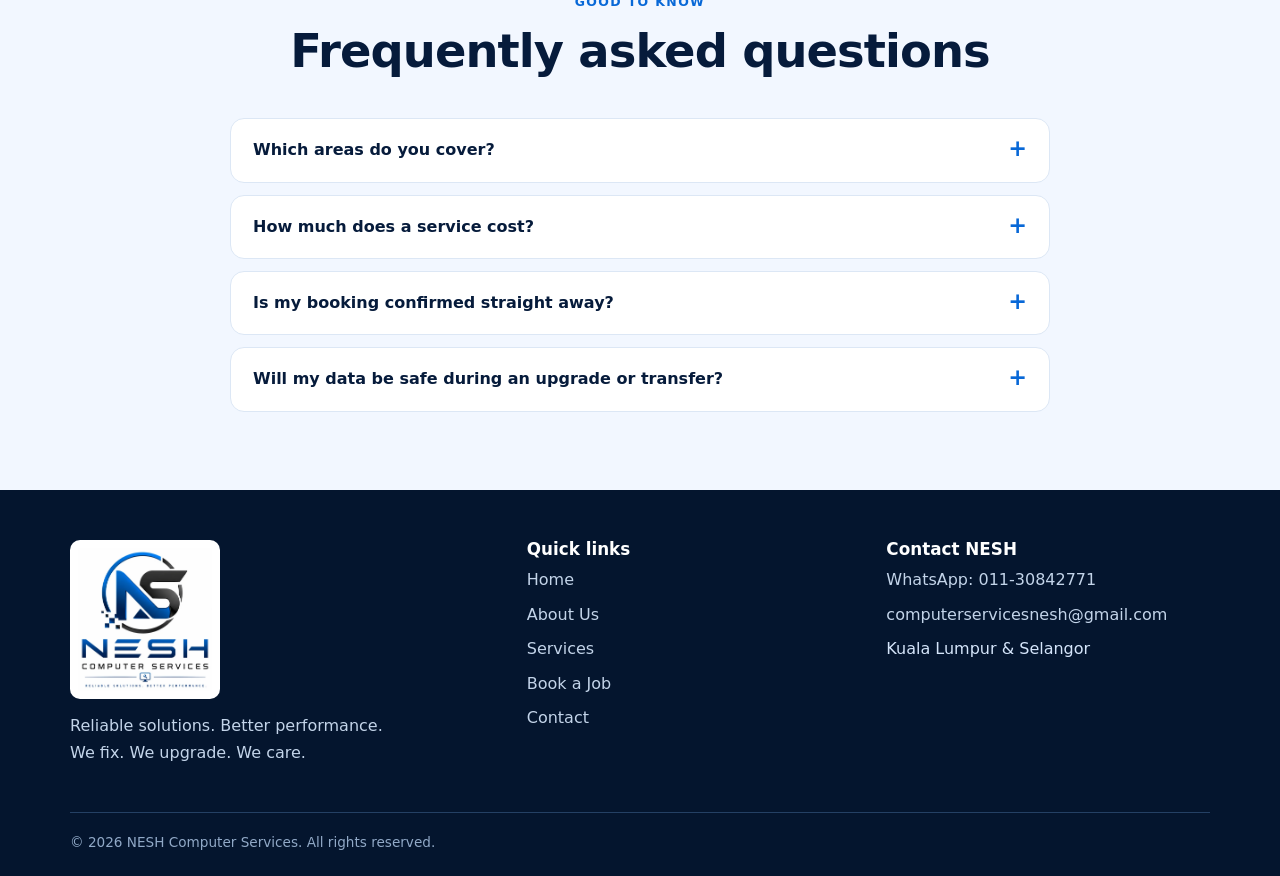
<file: services.html>
<!doctype html>
<html lang="en">
<head>
<meta charset="utf-8">
<meta name="viewport" content="width=device-width, initial-scale=1">
<title>Services | NESH Computer Services</title>
<meta name="description" content="Computer and laptop repair, HDD to SSD transfer, SSD and RAM upgrades, Windows installation, virus removal, networking and on-site IT support in Kuala Lumpur and Selangor.">
<meta name="theme-color" content="#061b3b">
<meta property="og:type" content="website">
<meta property="og:title" content="Services | NESH Computer Services">
<meta property="og:description" content="Repair, upgrades, data transfer, software, networking and on-site IT support.">
<link rel="icon" type="image/png" sizes="32x32" href="favicon-32.png">
<link rel="icon" type="image/png" sizes="128x128" href="favicon.png">
<link rel="apple-touch-icon" href="apple-touch-icon.png">
<link rel="stylesheet" href="styles.css">
</head>
<body>
<a class="skip" href="#main">Skip to content</a>
<div class="topbar"><div class="container"><span>Professional Computer &amp; Laptop Services</span><span>Serving Kuala Lumpur &amp; Selangor · Home · Office · On-site</span></div></div>
<header class="header"><div class="container nav">
<a class="brand" href="index.html" aria-label="NESH Computer Services — home"><img src="nesh-mark.png" alt="" width="54" height="54"><span class="brand-text"><span class="brand-name">NESH</span><span class="brand-sub">Computer Services</span></span></a>
<button class="menu-btn" type="button" aria-label="Open navigation" aria-expanded="false" aria-controls="site-nav"><svg class="i" aria-hidden="true"><use href="icons.svg#menu"/></svg></button>
<nav class="navlinks" id="site-nav" aria-label="Main navigation"><a href="index.html">Home</a><a href="about.html">About Us</a><a class="active" href="services.html" aria-current="page">Services</a><a href="booking.html">Booking Job</a><a href="contact.html">Contact</a></nav>
<a class="nav-cta" href="booking.html">Book a Service <svg class="i" aria-hidden="true"><use href="icons.svg#arrow"/></svg></a>
</div></header>

<main id="main">
<section class="page-hero"><div class="container"><div class="breadcrumbs"><a href="index.html">Home</a> / Services</div><span class="eyebrow">Our services</span><h1>One place for your computer needs.</h1><p>Choose a service below or contact us if you are unsure what your device needs. Final pricing depends on the device, parts and work required.</p></div></section>

<section class="section"><div class="container">
<div class="service-grid">
<div class="service-item"><div class="card-icon"><svg class="i" aria-hidden="true"><use href="icons.svg#wrench"/></svg></div><div><h3>Computer &amp; Laptop Repair</h3><p>Fault diagnosis, troubleshooting, hardware replacement and general repair.</p></div></div>
<div class="service-item"><div class="card-icon"><svg class="i" aria-hidden="true"><use href="icons.svg#drive"/></svg></div><div><h3>HDD to SSD Data Transfer</h3><p>Storage migration, file transfer and assistance moving data to a new drive.</p></div></div>
<div class="service-item"><div class="card-icon"><svg class="i" aria-hidden="true"><use href="icons.svg#cpu"/></svg></div><div><h3>SSD &amp; RAM Upgrade</h3><p>Storage and memory upgrades to improve device performance.</p></div></div>
<div class="service-item"><div class="card-icon"><svg class="i" aria-hidden="true"><use href="icons.svg#windows"/></svg></div><div><h3>Windows &amp; Software Installation</h3><p>Windows installation, drivers, updates and software setup.</p></div></div>
<div class="service-item"><div class="card-icon"><svg class="i" aria-hidden="true"><use href="icons.svg#shield"/></svg></div><div><h3>Virus &amp; Malware Removal</h3><p>Security checks and help resolving unwanted or suspicious software.</p></div></div>
<div class="service-item"><div class="card-icon"><svg class="i" aria-hidden="true"><use href="icons.svg#sparkles"/></svg></div><div><h3>PC Cleaning &amp; Maintenance</h3><p>Internal cleaning, maintenance and basic system health checks.</p></div></div>
<div class="service-item"><div class="card-icon"><svg class="i" aria-hidden="true"><use href="icons.svg#wifi"/></svg></div><div><h3>Wi-Fi &amp; Network Setup</h3><p>Home and office connectivity, router and basic network setup.</p></div></div>
<div class="service-item"><div class="card-icon"><svg class="i" aria-hidden="true"><use href="icons.svg#printer"/></svg></div><div><h3>Printer &amp; Peripheral Setup</h3><p>Printer installation, device connections and setup assistance.</p></div></div>
<div class="service-item"><div class="card-icon"><svg class="i" aria-hidden="true"><use href="icons.svg#database"/></svg></div><div><h3>Data Backup &amp; Recovery</h3><p>Backup planning, file copying and basic data recovery assessment.</p></div></div>
<div class="service-item"><div class="card-icon"><svg class="i" aria-hidden="true"><use href="icons.svg#monitor"/></svg></div><div><h3>Custom PC Build &amp; Setup</h3><p>Desktop component selection, assembly assistance and PC configuration.</p></div></div>
<div class="service-item"><div class="card-icon"><svg class="i" aria-hidden="true"><use href="icons.svg#building"/></svg></div><div><h3>On-site IT Support</h3><p>Computer assistance at homes, offices, shops and business locations.</p></div></div>
<div class="service-item"><div class="card-icon"><svg class="i" aria-hidden="true"><use href="icons.svg#replace"/></svg></div><div><h3>Hardware Upgrade &amp; Replacement</h3><p>Assessment and replacement of compatible computer components.</p></div></div>
</div>
<div class="center"><a class="btn" href="booking.html">Book a service <svg class="i" aria-hidden="true"><use href="icons.svg#arrow"/></svg></a></div>
</div></section>

<section class="section soft"><div class="container">
<div class="section-head"><span class="eyebrow">Good to know</span><h2>Frequently asked questions</h2></div>
<div class="faq">
<details><summary>Which areas do you cover?</summary><p>We serve Kuala Lumpur and Selangor, including home, office and shop visits. Tell us your area when you book and we will confirm availability.</p></details>
<details><summary>How much does a service cost?</summary><p>Pricing depends on the device, the parts needed and the work required. Send us your device model and the issue, and we will discuss the next step with you before any work begins.</p></details>
<details><summary>Is my booking confirmed straight away?</summary><p>No. The booking form sends us an appointment request. NESH will contact you to confirm the available slot.</p></details>
<details><summary>Will my data be safe during an upgrade or transfer?</summary><p>We handle customer devices and data carefully. For important files, we recommend a backup before any upgrade or repair, and we can help you arrange one.</p></details>
</div>
</div></section>
</main>

<footer class="footer"><div class="container"><div class="footer-grid">
<div><img class="footer-logo" src="nesh-logo.webp" alt="NESH Computer Services" width="150" height="161" loading="lazy"><p>Reliable solutions. Better performance.<br>We fix. We upgrade. We care.</p></div>
<div><h3>Quick links</h3><div class="footer-links"><a href="index.html">Home</a><a href="about.html">About Us</a><a href="services.html">Services</a><a href="booking.html">Book a Job</a><a href="contact.html">Contact</a></div></div>
<div><h3>Contact NESH</h3><div class="footer-links"><a href="https://wa.me/601130842771" target="_blank" rel="noopener">WhatsApp: 011-30842771</a><a href="mailto:computerservicesnesh@gmail.com">computerservicesnesh@gmail.com</a><span>Kuala Lumpur &amp; Selangor</span></div></div>
</div><div class="copyright">© <span id="year">2026</span> NESH Computer Services. All rights reserved.</div></div></footer>
<a class="whatsapp-float" href="https://wa.me/601130842771?text=Hi%20NESH%20Computer%20Services" target="_blank" rel="noopener" aria-label="Chat with NESH on WhatsApp"><svg class="i" aria-hidden="true"><use href="icons.svg#chat"/></svg> WhatsApp</a>
<script src="script.js" defer></script>
</body>
</html>
</file>
<file: styles.css>
/* NESH Computer Services — site styles */
:root{
  --navy:#061b3b;--navy2:#0b2c5c;--blue:#0868d7;--blue-dark:#0755b2;--cyan:#16b9ef;
  --ink:#10233f;--muted:#5b6c82;--pale:#f2f7ff;--line:#dce7f5;--white:#fff;
  --green:#16a765;--radius:18px;--shadow:0 18px 50px rgba(6,27,59,.10);
  --font:system-ui,-apple-system,"Segoe UI",Roboto,"Helvetica Neue",Arial,sans-serif;
}
*,*::before,*::after{box-sizing:border-box}
html{scroll-behavior:smooth;-webkit-text-size-adjust:100%}
body{margin:0;font-family:var(--font);color:var(--ink);background:#fff;line-height:1.65;overflow-x:hidden}
img{max-width:100%;height:auto;display:block}
a{color:inherit;text-decoration:none}
h1,h2,h3{line-height:1.15;color:var(--navy);margin:0 0 .5em}
p{margin:0 0 1em}
.container{width:min(1140px,92%);margin-inline:auto}
.i{width:1.25em;height:1.25em;fill:none;stroke:currentColor;stroke-width:2;stroke-linecap:round;stroke-linejoin:round;flex:none}
.skip{position:absolute;left:-999px;top:8px;background:var(--navy);color:#fff;padding:10px 16px;border-radius:8px;z-index:100}
.skip:focus{left:8px}
:focus-visible{outline:3px solid var(--cyan);outline-offset:2px;border-radius:6px}

/* Top bar */
.topbar{background:var(--navy);color:#dcecff;font-size:.86rem;padding:8px 0}
.topbar .container{display:flex;justify-content:space-between;gap:6px 16px;flex-wrap:wrap}

/* Header */
.header{position:sticky;top:0;z-index:50;background:rgba(255,255,255,.97);backdrop-filter:blur(12px);border-bottom:1px solid var(--line)}
.nav{min-height:78px;display:flex;align-items:center;justify-content:space-between;gap:20px}
.brand{display:flex;align-items:center;gap:12px}
.brand img{width:54px;height:54px;object-fit:contain}
.brand-text{display:flex;flex-direction:column;line-height:1.1}
.brand-name{font-weight:900;font-size:1.6rem;letter-spacing:.08em;color:var(--blue)}
.brand-sub{font-size:.62rem;font-weight:700;letter-spacing:.26em;color:var(--navy);text-transform:uppercase}
.navlinks{display:flex;align-items:center;gap:24px;font-weight:650;font-size:.95rem}
.navlinks a{padding:10px 0;color:#203653;border-bottom:2px solid transparent}
.navlinks a:hover,.navlinks a.active{color:var(--blue);border-bottom-color:var(--blue)}
.menu-btn{display:none;background:#eef5ff;border:1px solid var(--line);border-radius:10px;padding:9px 11px;color:var(--navy);cursor:pointer}
.menu-btn .i{width:1.4em;height:1.4em;display:block}

/* Buttons */
.btn,.nav-cta{display:inline-flex;align-items:center;justify-content:center;gap:9px;border:0;border-radius:12px;padding:13px 22px;font:inherit;font-weight:750;background:var(--blue);color:#fff;box-shadow:0 8px 20px rgba(8,104,215,.18);cursor:pointer;transition:background .2s,transform .2s}
.btn:hover,.nav-cta:hover{background:var(--blue-dark);transform:translateY(-1px)}
.btn.secondary{background:#eaf3ff;color:var(--navy);box-shadow:none;border:1px solid #cfe1fa}
.btn.secondary:hover{background:#dcebff}
.btn.whatsapp{background:var(--green);box-shadow:0 8px 20px rgba(22,167,101,.2)}
.btn.whatsapp:hover{background:#12905a}
.btn[disabled]{opacity:.65;cursor:not-allowed;transform:none}

/* Hero */
.hero{background:radial-gradient(circle at 85% 15%,#d8efff 0,transparent 32%),linear-gradient(135deg,#f5f9ff,#fff 55%,#edf5ff);padding:72px 0 68px;overflow:hidden}
.hero-grid{display:grid;grid-template-columns:1.1fr .9fr;gap:44px;align-items:center}
.eyebrow{display:inline-block;color:var(--blue);font-weight:800;letter-spacing:.11em;text-transform:uppercase;font-size:.78rem}
.hero h1{font-size:clamp(2.4rem,5vw,4.3rem);letter-spacing:-.04em;line-height:1.05;margin:14px 0 16px}
.hero h1 span{color:var(--blue)}
.lead{font-size:1.12rem;color:#4a5d76;max-width:620px}
.hero-actions{display:flex;gap:12px;flex-wrap:wrap;margin:26px 0 18px}
.hero-note{font-size:.92rem;color:#5b6c82;margin:0}
.hero-visual{background:linear-gradient(145deg,#082957,#0b67cb);padding:12px;border-radius:28px;box-shadow:0 25px 65px rgba(8,57,115,.22)}
.hero-visual .logo-stage{background:#fff;border-radius:19px;padding:28px;display:grid;place-items:center}
.hero-visual img{width:min(100%,380px)}
.trust-row{display:flex;gap:10px 22px;flex-wrap:wrap;margin-top:22px;color:#35506f;font-size:.92rem;font-weight:650}
.trust-row span{display:inline-flex;align-items:center;gap:7px}
.trust-row .i{color:var(--blue);width:1.1em;height:1.1em;stroke-width:3}

/* Sections */
.section{padding:78px 0}
.section.soft{background:var(--pale)}
.section-head{max-width:700px;margin:0 auto 40px;text-align:center}
.section-head h2,.page-hero h1,.split h2{font-size:clamp(1.9rem,4vw,2.9rem);letter-spacing:-.02em;margin:10px 0}
.section-head p,.page-hero p{color:var(--muted);font-size:1.05rem}
.cards{display:grid;grid-template-columns:repeat(3,1fr);gap:20px}
.card{background:#fff;border:1px solid var(--line);border-radius:var(--radius);padding:26px;box-shadow:0 8px 28px rgba(9,40,82,.05)}
.card h3{font-size:1.15rem;margin:0 0 8px}
.card p{margin:0;color:var(--muted)}
.card-icon{width:50px;height:50px;display:grid;place-items:center;border-radius:14px;background:#e8f3ff;color:var(--blue);margin-bottom:16px}
.card-icon .i{width:26px;height:26px}
.split{display:grid;grid-template-columns:1fr 1fr;gap:48px;align-items:center}
.feature-list{list-style:none;padding:0;margin:22px 0}
.feature-list li{margin:11px 0;color:#405671;display:flex;gap:10px;align-items:flex-start}
.feature-list .i{color:var(--blue);margin-top:.28em;width:1.1em;height:1.1em;stroke-width:3}
.photo-panel{background:linear-gradient(145deg,#0a2b59,#0c70d7);border-radius:24px;padding:12px;box-shadow:var(--shadow)}
.photo-panel .logo-stage{background:#fff;border-radius:16px;padding:26px;display:grid;place-items:center;min-height:320px}
.photo-panel img{width:min(100%,320px)}

/* Steps */
.steps{display:grid;grid-template-columns:repeat(4,1fr);gap:20px;counter-reset:step}
.step{background:#fff;border:1px solid var(--line);border-radius:var(--radius);padding:24px;position:relative}
.step::before{counter-increment:step;content:counter(step);display:grid;place-items:center;width:38px;height:38px;border-radius:50%;background:var(--blue);color:#fff;font-weight:800;margin-bottom:14px}
.step h3{font-size:1.05rem;margin:0 0 6px}
.step p{margin:0;color:var(--muted);font-size:.95rem}

/* CTA band */
.band{background:linear-gradient(110deg,var(--navy),#0b4b98);color:#fff;padding:40px 0}
.band-inner{display:flex;align-items:center;justify-content:space-between;gap:24px;flex-wrap:wrap}
.band h2{margin:0;color:#fff;font-size:clamp(1.5rem,3vw,2.3rem)}

/* Page hero */
.page-hero{padding:64px 0;background:linear-gradient(135deg,#f0f7ff,#fff 60%,#e8f4ff);text-align:center}
.page-hero p{max-width:720px;margin:12px auto 0}
.breadcrumbs{font-size:.88rem;color:#6d8098;margin-bottom:6px}
.breadcrumbs a:hover{color:var(--blue)}

/* Services */
.service-grid{display:grid;grid-template-columns:repeat(2,1fr);gap:18px}
.service-item{display:flex;gap:16px;padding:22px;border:1px solid var(--line);border-radius:16px;background:#fff;transition:box-shadow .2s,transform .2s}
.service-item:hover{box-shadow:0 12px 30px rgba(9,40,82,.08);transform:translateY(-2px)}
.service-item .card-icon{margin:0}
.service-item h3{font-size:1.1rem;margin:0 0 5px}
.service-item p{margin:0;color:var(--muted)}
.center{text-align:center;margin-top:36px}

/* FAQ */
.faq{max-width:820px;margin:0 auto;display:grid;gap:12px}
.faq details{background:#fff;border:1px solid var(--line);border-radius:14px;padding:0}
.faq summary{cursor:pointer;font-weight:700;color:var(--navy);padding:18px 22px;list-style:none;display:flex;justify-content:space-between;gap:16px}
.faq summary::-webkit-details-marker{display:none}
.faq summary::after{content:"+";font-size:1.4rem;line-height:1;color:var(--blue)}
.faq details[open] summary::after{content:"–"}
.faq details p{padding:0 22px 18px;margin:0;color:var(--muted)}

/* Booking form */
.form-wrap{display:grid;grid-template-columns:.75fr 1.25fr;gap:26px;align-items:start}
.info-panel{background:var(--navy);color:#fff;border-radius:20px;padding:30px}
.info-panel h2{margin-top:0;color:#fff;font-size:1.5rem}
.info-panel p,.info-panel li{color:#d5e5fb}
.info-panel .feature-list .i{color:var(--cyan)}
.form-card{border:1px solid var(--line);border-radius:20px;padding:30px;box-shadow:var(--shadow);background:#fff}
.form-card h2{margin-top:0;font-size:1.5rem}
.form-grid{display:grid;grid-template-columns:1fr 1fr;gap:16px}
.field{display:flex;flex-direction:column;gap:7px;min-width:0}
.field.full{grid-column:1/-1}
.field label{font-size:.9rem;font-weight:700;color:#28415f}
.field input,.field select,.field textarea{width:100%;padding:13px 14px;border:1px solid #cfdaea;border-radius:10px;font:inherit;font-size:1rem;color:var(--ink);background:#fff;min-width:0}
.field input:focus,.field select:focus,.field textarea:focus{outline:none;border-color:var(--blue);box-shadow:0 0 0 3px #dcecff}
.field textarea{min-height:120px;resize:vertical}
.hp{position:absolute;left:-9999px;width:1px;height:1px;overflow:hidden}
.hint{font-size:.85rem;color:var(--muted);margin:12px 0 0}
.form-status{margin:14px 0 0;font-size:.95rem;font-weight:600;min-height:1.5em}
.form-status.ok{color:#087044}
.form-status.err{color:#b42318}
.fallback{display:none;margin-top:12px}
.fallback.show{display:block}

/* Contact */
.contact-grid{display:grid;grid-template-columns:repeat(3,1fr);gap:18px}
.contact-card{padding:26px;border:1px solid var(--line);border-radius:16px;background:#fff}
.contact-card h3{margin:6px 0 8px;font-size:1.1rem}
.contact-card p{color:var(--muted);margin:0 0 12px}
.contact-card a.link{color:var(--blue);font-weight:700}
.notice{background:#fff8e8;border:1px solid #f3dfb1;padding:14px 16px;border-radius:12px;color:#79551b;font-size:.92rem;max-width:760px;margin:30px auto 0}

/* Footer */
.footer{background:#04152e;color:#d5e5fa;padding:50px 0 22px}
.footer-grid{display:grid;grid-template-columns:1.3fr 1fr 1fr;gap:36px}
.footer-logo{width:150px;background:#fff;border-radius:10px;padding:8px;margin-bottom:14px}
.footer p,.footer a{color:#c3d4e9}
.footer a:hover{color:#fff}
.footer h3{color:#fff;margin-top:0;font-size:1.05rem}
.footer-links{display:grid;gap:8px}
.copyright{border-top:1px solid #244064;margin-top:30px;padding-top:18px;color:#91a9c7;font-size:.85rem}

/* WhatsApp float */
.whatsapp-float{position:fixed;right:20px;bottom:20px;z-index:60;display:inline-flex;align-items:center;gap:8px;background:var(--green);color:#fff;padding:13px 18px;border-radius:50px;font-weight:800;box-shadow:0 10px 28px rgba(0,0,0,.22)}
.whatsapp-float:hover{background:#12905a}

/* 404 */
.notfound{padding:100px 0;text-align:center}
.notfound .code{font-size:clamp(4rem,12vw,8rem);font-weight:900;color:var(--blue);line-height:1;letter-spacing:-.04em}

/* Responsive */
@media(max-width:900px){
  .navlinks{gap:16px;font-size:.88rem}
  .nav-cta{display:none}
  .hero-grid,.split,.form-wrap{grid-template-columns:1fr}
  .hero{padding:52px 0}
  .hero-visual{max-width:560px}
  .cards{grid-template-columns:repeat(2,1fr)}
  .steps{grid-template-columns:repeat(2,1fr)}
  .footer-grid{grid-template-columns:1fr 1fr}
}
@media(max-width:680px){
  .topbar .container{justify-content:center;text-align:center}
  .nav{min-height:68px}
  .brand img{width:44px;height:44px}
  .brand-name{font-size:1.35rem}
  .brand-sub{font-size:.55rem}
  .menu-btn{display:block}
  .navlinks{display:none;position:absolute;top:100%;left:0;right:0;background:#fff;padding:12px 5% 16px;border-bottom:1px solid var(--line);box-shadow:var(--shadow);flex-direction:column;align-items:stretch;gap:0}
  .navlinks.open{display:flex}
  .navlinks a{padding:13px 4px;border-bottom:1px solid var(--line)}
  .navlinks a:last-child{border-bottom:0}
  .cards,.service-grid,.contact-grid,.form-grid,.footer-grid,.steps{grid-template-columns:1fr}
  .section{padding:56px 0}
  .form-card,.info-panel{padding:22px}
  .field.full{grid-column:auto}
  .band-inner{align-items:flex-start}
  .photo-panel .logo-stage{min-height:240px}
  .whatsapp-float{right:12px;bottom:12px;padding:11px 15px}
}
@media(prefers-reduced-motion:reduce){*{scroll-behavior:auto!important;transition:none!important}}
</file>
